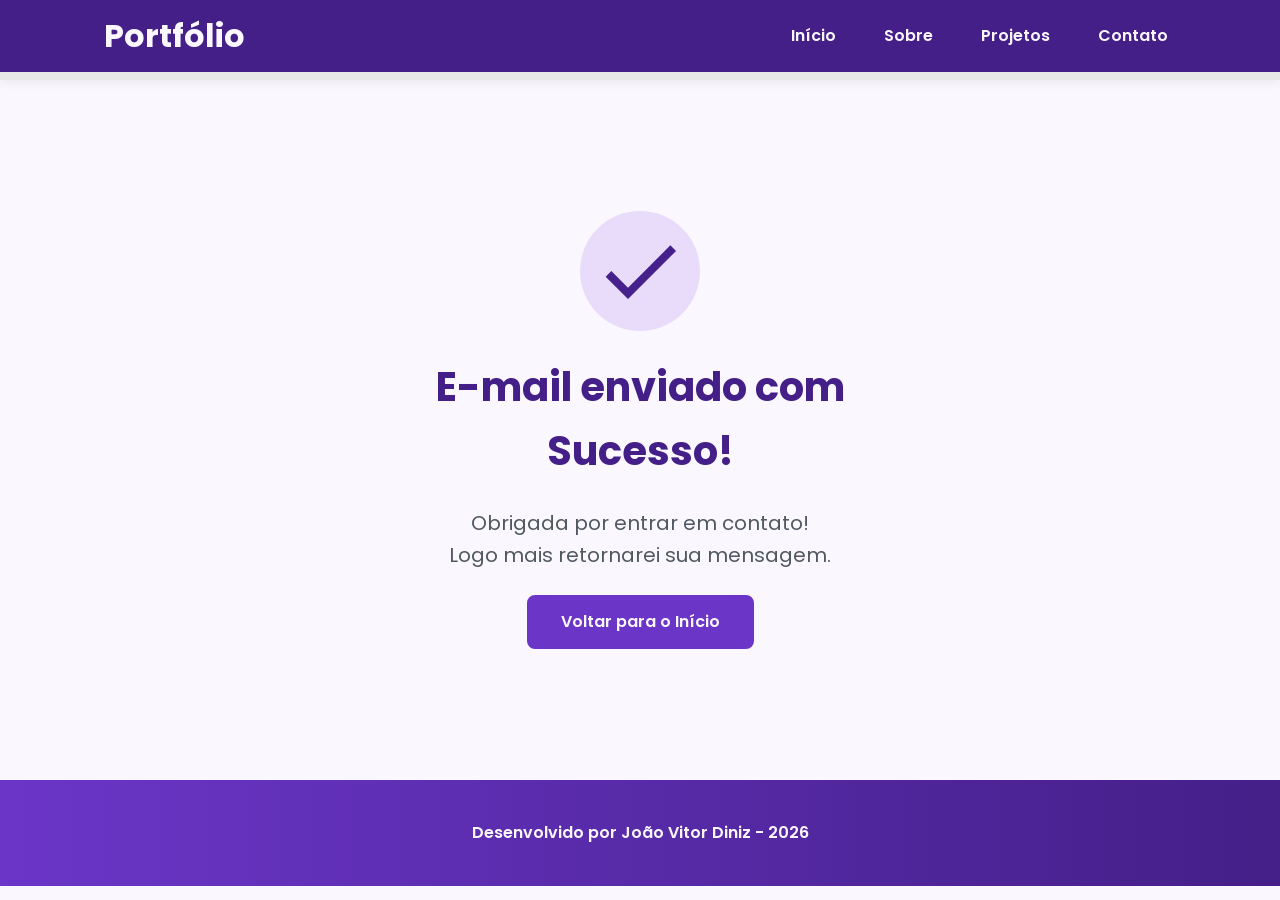
<file: success.html>
<!DOCTYPE html>
<html lang="pt-br">

<head>

    <!-- Fontes do Google -->
    <link rel="preconnect" href="https://fonts.googleapis.com">
    <link rel="preconnect" href="https://fonts.gstatic.com" crossorigin>

    <!-- Fonte do Google - Poppins -->
    <link href="https://fonts.googleapis.com/css2?family=Poppins&display=swap" rel="stylesheet">

    <meta charset="UTF-8">
    <meta name="viewport" content="width=device-width, initial-scale=1.0">
    <meta name="author" content="Maryane Praxedes">
    <meta name="description" content="Portfólio Pessoal da Maryane Praxedes, 
                    desenvolvedora Full Stack especializada em criar experiências 
                    digitais incríveis. Conheça meus projetos e entre em contato.">
    <meta name="robots" content="index, follow">

    <link rel="icon" type="image/svg+xml" href="./assets/img/favicon.svg">

    <!-- CSS principal da página -->
    <link rel="stylesheet" href="./assets/css/styles.css">

    <title>Portfólio da Maryane</title>
</head>

<body>

    <!-- Cabeçalho da Página (header) -->
    <header class="menu-container">
        <div class="menu-content">
            <a href="index.html" id="titulo">Portfólio</a>

            <nav>
                <ul class="menu-list">
                    <li><a href="index.html#hero">Início</a></li>
                    <li><a href="index.html#about">Sobre</a></li>
                    <li><a href="index.html#projects">Projetos</a></li>
                    <li><a href="index.html#contact">Contato</a></li>
                </ul>
            </nav>
        </div>
    </header>

    <!-- Seção Principal da Página (main) -->
    <main>

        <!-- Mensagem de Sucesso -->
        <section class="success-container">
            <article class="success-content">

                <figure class="success-icon">
                    <img src="./assets/img/success.svg" alt="Ilustração de sucesso" class="float-animation" width="20%">
                </figure>

                <h1>E-mail enviado com Sucesso!</h1>
                <h2>Obrigada por entrar em contato! <br> Logo mais retornarei sua mensagem.</h2>

                <a class="botao" href="index.html">Voltar para o Início</a>

            </article>
        </section>

    <footer>
Desenvolvido por João Vitor Diniz - 2026
    </footer>
</body>
</html>
</file>
<file: assets/css/styles.css>
/* Reset do Navegador */
* {
  margin: 0;
  padding: 0;
  box-sizing: border-box;
  font-family: 'Poppins', sans-serif;
  font-weight: 400;
  text-decoration: none;
  outline: none;
}    

/* Variáveis */
:root {
    /* Paleta de Cores - Purple */
    --purple-50: #f4eaff;
    --purple-100: #e9dcfa;
    --purple-200: #cdb3f0;
    --purple-300: #b186e5;
    --purple-400: #9460db;
    --purple-500: #6b36c8;
    --purple-600: #5b2ca0;
    --purple-700: #4c2177;
    --purple-800: #441f88;
    --purple-900: #2a0e4d;
    --purple-950: #1a0730;

    /* Cores Neutras */
    --gray-200: #e8e8e8;
    --gray-400: #505861;
    --black: #171717;
    --white: #FAF7FF;

    /* Cores de Estado */
    --error: #e63946;

    /* Sombras */
    --shadow-sm: 0 0.25rem 0.5rem rgba(0, 0, 0, 0.05);
    --shadow-md: 0 0.25rem 0.75rem rgba(107, 54, 200, 0.3);
    --shadow-lg: 0 0.5rem 1.5rem rgba(107, 54, 200, 0.2);

    /* Espaçamentos */
    --spacing-xs: 0.5rem;
    --spacing-sm: 1rem;
    --spacing-md: 1.5rem;
    --spacing-lg: 2rem;
    --spacing-xl: 3rem;
    --spacing-2xl: 4rem;

    /* Tamanhos de Fonte */
    --text-sm: 0.75rem;
    --text-base: 1rem;
    --text-lg: 1.25rem;
    --text-xl: 1.5rem;
    --text-2xl: 2rem;
    --text-3xl: 2.5rem;

    /* Border Radius */
    --radius-sm: 0.25rem;
    --radius-md: 0.5rem;
    --radius-lg: 1rem;
    --radius-xl: 2rem;
    --radius-full: 50%;

    /* Animação Padrão */
    --transition-default: all 0.3s ease;
}

/* Configurações Básicas */

html {
  scroll-behavior: smooth;
}

body {
  display: flex;
  flex-direction: column;
  min-height: 100vh;
  background-color: var(--white);
  line-height: 1.6;
  color: var(--black);
}

main {
  flex: 1;
}

/* Seções - Base Comum */

.section-container {
  max-width: 70rem;
  margin: 0 auto;
  padding: var(--spacing-xl) var(--spacing-md);
  scroll-margin-top: 6rem;
}

/* Botões */

.buttons-container {
  display: flex;
  gap: var(--spacing-sm);
}

.botao,
.botao-outline {
  display: inline-block;
  padding: 0.75rem 2rem;
  border: 0.15rem solid transparent;
  border-radius: var(--radius-md);
  font-size: var(--text-base);
  font-weight: 600;
  text-align: center;
  cursor: pointer;
  transition: var(--transition-default);
}

.botao {
  border-color: var(--purple-500);
  background-color: var(--purple-500);
  color: var(--white);
}

.botao:hover {
  border-color: var(--purple-800);
  background-color: var(--purple-800);
  box-shadow: var(--shadow-md);
  transform: translateY(-0.25rem);
}

.botao-outline {
  border-color: var(--purple-500);
  background-color: transparent;
  color: var(--purple-500);
}

.botao-outline:hover {
  border-color: var(--purple-500);
  background-color: var(--purple-500);
  color: var(--white);
  transform: translateY(-0.25rem);
}

/* Botões pequenos - Card Projetos */

.botao.botao-sm,
.botao-outline.botao-sm {
  min-width: 6rem;
  padding: 0.25rem var(--spacing-sm);
  border-width: 0.125rem;
  border-radius: 0.25rem;
  font-size: var(--text-sm);
}

/* Seção Header - Cabeçalho e Menu */

header {
  position: sticky;
  top: 0;
  z-index: 1000;
  width: 100%;
  height: 5rem;
  border-bottom: var(--spacing-xs) solid var(--gray-200);
  box-shadow: var(--shadow-sm);
  background-color: var(--purple-800);
}

header a {
  font-weight: 600;
  color: var(--white);
  transition: color 0.3s ease;
}

header a:hover {
  color: var(--purple-100);
}

#titulo {
  font-size: var(--text-2xl);
  font-weight: 700;
}

.menu-content {
  display: flex;
  justify-content: space-between;
  align-items: center;
  max-width: 70rem;
  height: 100%;
  margin: 0 auto;
  padding: 0 var(--spacing-md);
}

.menu-list {
  display: flex;
  gap: var(--spacing-lg);
  list-style: none;
}

.menu-list a {
  padding: var(--spacing-xs);
}

/* Seção Hero */

.hero-container {
  display: flex;
  align-items: center;
  gap: var(--spacing-2xl);
  min-height: calc(100vh - 5rem);
}

.hero-content {
  display: flex;
  flex: 1;
  flex-direction: column;
  gap: var(--spacing-md);

}

.hero-content span {
  font-size: var(--text-xl);
  font-weight: 700;
}

.hero-content h1 {
  font-size: var(--text-3xl);
  font-weight: 700;
}

.hero-content p,
.about-content p,
.contact-info p {
  font-size: var(--text-lg);
  color: var(--gray-400);
}

.hero-image {
  display: flex;
  flex: 1;
  justify-content: center;
}

.hero-image img {
  width: 100%;
  max-width: 100%;
  border-radius: var(--radius-xl);
}

/* Animação Flutuante */
@keyframes float {
  
  0%,
  100% {
    transform: translateY(0);
  }

  50% {
    transform: translateY(-1.25rem);
  }

}

/* Usa animação */
.float-animation {
  animation: float 3s ease-in-out infinite;
}

/* About */

.about-container {
    display: flex;
    align-items: center;
    gap: var(--spacing-2xl);
    margin: var(--spacing-2xl) auto;
    border-radius: var(--radius-lg);
    background-color: var(--gray-200);
}

.about-image {
    flex: 0 0 17.5rem;
}

.about-image img {
    width: 100%;
    border: 0.35rem solid var(--purple-500);
    border-radius: var(--radius-full);
    box-shadow: var(--shadow-lg);
}

.about-content h2,
.projects-container h2,
.contact-info h2 {
    margin-bottom: var(--spacing-md);
    font-size: var(--text-3xl);
    font-weight: 700;
    color: var(--purple-800);
}

.about-content p {
    margin-bottom: var(--spacing-sm);
    text-align: justify;
}

.about-buttons-data {
    display: flex;
    justify-content: space-between;
    align-items: center;
    gap: var(--spacing-lg);
    margin-top: var(--spacing-lg);
}

.about-buttons-data .botao {
    margin-right: auto;
}

.data-container {
    display: flex;
    gap: var(--spacing-lg);
    margin-top: 0;
}

.data-item {
    display: flex;
    flex-direction: column;
    align-items: center;
}

.data-number {
    font-size: var(--text-xl);
    font-weight: 700;
    text-align: center;
    color: var(--purple-500);
}

.data-label {
    font-size: var(--text-base);
    text-align: center;
    color: var(--gray-400);
}

/* Projects */

.projects-container {
  scroll-margin-top: 3rem;
  margin: var(--spacing-2xl) auto; 
  text-align: center;
}

.projects-swiper {
  position: relative;
  width: 100%;
  padding: var(--spacing-sm) var(--spacing-xl) var(--spacing-xl);
  overflow: hidden;
}

/* Card Projetos */

.project-card {
  display: flex;
  flex-direction: column;
  width: 100%;
  height: 100%;
  border: 0.15rem solid var(--gray-200);
  border-radius: var(--radius-lg);
  background-color: var(--white);
  box-shadow: var(--shadow-sm);
  overflow: hidden;
  transition: var(--transition-default);
}

.project-card:hover {
  box-shadow: var(--shadow-lg);
}

.project-image {
  display: flex;
  justify-content: center;
  align-items: center;
  width: 100%;
  height: 10rem;
  background: linear-gradient(135deg, var(--purple-50) 0%, var(--purple-100) 100%);
}

.project-image img {
  width: 75%;
  height: 75%;
  max-width: 7rem;
  max-height: 7rem;
  object-fit: contain;
  transition: transform 0.3s ease;
}

.project-content {
  display: flex;
  flex: 1;
  flex-direction: column;
  padding: var(--spacing-md);
  text-align: left;
}

.project-content h3 {
  margin-bottom: 0.75rem;
  font-size: var(--text-lg);
  font-weight: 700;
}

.project-content p {
  flex: 1;
  margin-bottom: var(--spacing-sm);
  font-size: var(--text-base);
  color: var(--gray-400)
}

.project-tags {
  display: flex;
  flex-wrap: wrap;
  gap: var(--spacing-xs)
}

.tag {
  padding: 0.375rem 0.75rem;
  border-radius: var(--radius-sm);
  background-color: var(--purple-100);
  font-size: var(--text-sm);
  font-weight: 600;
  color: var(--purple-800);
}

.project-buttons {
  display: flex;
  justify-content: center;
  align-items: center;
  gap: 0.75rem;
  margin-top: var(--spacing-sm);
}

/* Configuração do Swiper */

.swiper-wrapper {
    align-items: stretch;
}

.swiper-slide {
    display: flex;
    height: auto;
}

/* Botões do Swiper (navegação) */
.swiper-button-next,
.swiper-button-prev {
    width: 3rem;
    height: 3rem;
}

.swiper-button-next:after,
.swiper-button-prev:after {
    font-size: var(--text-lg);
    color: var(--purple-500);
}

.swiper-button-next:hover:after,
.swiper-button-prev:hover:after {
    color: var(--purple-800);
}

/* Indicadores de paginação */
.swiper-pagination-bullet {
    width: 0.75rem;
    height: 0.75rem;
    background-color: var(--gray-200);
    opacity: 1;
}

.swiper-pagination-bullet-active {
    width: var(--spacing-lg);
    border-radius: var(--radius-sm);
    background-color: var(--purple-500);
}

/* Seção de Contato */

.contact-container {
  display: grid;
  grid-template-columns: 1fr 1fr;
  gap: var(--spacing-2xl);
}

/* Redes Sociais */

.contact-info h2{
  margin-bottom: var(--spacing-md);
}

.contact-info p{
  margin-bottom: var(--spacing-lg);
}

.social-container {
  display: flex;
  justify-content: center;
  gap: var(--spacing-xl);
}

.social-icon {
  width: 5rem;
  height: 5rem;
  padding: 0.75rem;
  border-radius: var(--radius-md);
  transition: var(--transition-default);
}

.social-icon img{
  width: 100%;
  filter: brightness(0) saturate(100%);
  transition: filter 0.3s ease;
}

.social-icon img:hover {
  filter: brightness(0) 
          saturate(100%) 
          invert(42%) 
          sepia(93%) 
          saturate(1352%) 
          hue-rotate(243deg) 
          brightness(79%) 
          contrast(91%);
}

/* Formulário de Contato */

form {
  display: flex;
  flex-direction: column;
  gap: 0.75rem;
}

form label {
  font-size: var(--text-base);
  font-weight: 600;
}

form input,
form textarea {
  width: 100%;
  padding: 0.5rem var(--spacing-sm);
  border: 0.25rem solid var(--gray-200);
  border-radius: var(--radius-md);
  font-family: inherit;
  font-size: var(--text-base);
  transition: border-color 0.3s ease;
}

form input:focus,
form textarea:focus {
  border-color: var(--purple-500);
  outline: none
}

form textarea {
  min-height: 5rem;
  resize: none;
}

form span {
  margin-top: -0.75rem;
  font-size: var(--text-sm);
  color: var(--error);
}

/* Footer */

footer {
    padding: 2.5rem;
    background: linear-gradient(to right, var(--purple-500), var(--purple-800));
    font-weight: 600;
    text-align: center;
    color: var(--white);
}

/* Página Success */

.success-container {
    display: flex;
    flex-direction: column;
    justify-content: center;
    align-items: center;
    width: 100%;
    min-height: calc(100vh - 12.5rem);
    padding: var(--spacing-xl) var(--spacing-md);
}

.success-content {
    display: flex;
    flex-direction: column;
    align-items: center;
    gap: var(--spacing-md);
    max-width: 37.5rem;
    text-align: center;
}

.success-content h1 {
    font-size: var(--text-3xl);
    font-weight: 700;
    color: var(--purple-800);
}

.success-content h2 {
    font-size: var(--text-lg);
    color: var(--gray-400);
}

.success-icon {
    display: flex;
    align-items: center;
    justify-content: center;
    width: 7.5rem;
    height: 7.5rem;
    border-radius: var(--radius-full);
    background-color: var(--purple-100);
}

.success-icon img {
    width: 6rem;
    height: 6rem;
    filter: brightness(0) 
            saturate(100%) 
            invert(11%) 
            sepia(69%) 
            saturate(3759%) 
            hue-rotate(256deg) 
            brightness(101%) 
            contrast(96%);
}

/* ========================================
   RESPONSIVIDADE - TABLETS (até 1024px)
======================================== */

@media screen and (max-width: 1024px) {
   
    /* Layout */
    .section-container {
        padding: var(--spacing-lg) var(--spacing-md);
    }

    /* Tipografia */
    .section-container h1 {
        font-size: var(--text-3xl);
    }

    .section-container h2 {
        font-size: var(--text-2xl);
    }

    .section-container p  {
        font-size: var(--text-base);
    }

    .section-container span {
        font-size: var(--text-lg);
    }

    .success-content h1 {
        font-size: var(--text-3xl);
    }

    .success-content h2 {
        font-size: var(--text-lg); 
    }

    /* Header */
    #titulo {
        font-size: var(--text-xl); 
    }

    /* Header - Oculta menu em telas pequenas */
    @media (max-width: 768px) {
        .menu-list {
            display: none;
        }
    }

    /* Hero */
    .hero-container {
        flex-direction: column-reverse;
        gap: var(--spacing-lg);
        min-height: 60vh;
        text-align: center;
    }

    .hero-content,
    .hero-image {
        width: 90%;
    }

    .hero-image img {
        object-fit: cover;
    }

    .buttons-container {
        justify-content: center;
        width: 100%;
    }

    .hero-container .botao,
    .hero-container .botao-outline {
        padding: 0.75rem 1.5rem;
        font-size: var(--text-base);
        white-space: nowrap;
    }

    /* About */
    .about-container {
        flex-direction: column;
        gap: var(--spacing-md);
        margin: var(--spacing-lg);
        padding: var(--spacing-lg);
    }

    .about-image {
        flex: 0 0 auto;
        width: 100%;
        display: flex;
        justify-content: center;
    }

    .about-image img {
        max-width: 16rem;
        width: 100%;
    }

    .about-content {
        width: 100%;
    }

    .about-buttons-data {
        flex-direction: column;
        gap: var(--spacing-md);
        align-items: stretch;
    }

    .about-buttons-data .botao {
        margin-right: 0;
    }

    .data-container {
        justify-content: center;
        width: 100%;
    }

    /* Projects */
    .projects-container {
        margin: var(--spacing-lg) auto 0;
    }

    .projects-swiper {
        margin: 0;
        padding: var(--spacing-sm) var(--spacing-lg) 2.5rem;
    }

    .project-card {
        width: 100%;
        height: 30rem;
        min-height: 30rem;
        max-height: 30rem;
        max-width: 100%;
    }

    .project-content {
        display: flex;
        flex-direction: column;
        justify-content: space-between;
        height: 100%;
    }

    .project-content p {
        flex: 1;
        overflow: hidden;
    }

    .project-tags {
        min-height: 2.5rem;
        align-items: flex-start;
    }

    .swiper-wrapper {
        align-items: stretch;
    }

    .swiper-slide {
        display: flex;
        justify-content: center;
        align-items: stretch;
        height: auto;
    }

    .swiper-button-next,
    .swiper-button-prev {
        display: none;
    }

    /* Contact */
    .contact-container {
        grid-template-columns: 1fr;
        gap: var(--spacing-lg);
        width: 90%;
        margin: 0 auto;
    }

    /* Success Page */
    .success-container {
        padding: var(--spacing-xl) var(--spacing-md);
        min-height: calc(100vh - 10rem);
    }

    .success-content {
        gap: var(--spacing-lg);
        max-width: 35rem;
    }

    .success-icon {
        width: 6rem;
        height: 6rem;
    }

    .success-icon img {
        width: 5rem;
        height: 5rem;
    }
}

/* ========================================
   RESPONSIVIDADE - MOBILE (até 480px)
======================================== */

@media screen and (max-width: 480px) {

    /* Layout */
    .section-container {
        padding: var(--spacing-md) var(--spacing-sm);
    }

    /* Tipografia Mobile */
    .section-container h1 {
        font-size: var(--text-xl);
    }

    .section-container h2 {
        font-size: var(--text-xl);
    }

    .section-container p {
        font-size: var(--text-base);
    }

    .section-container span {
        font-size: var(--text-lg);
    }

    .success-content h1 {
        font-size: var(--text-xl);
    }

    .success-content h2 {
        font-size: var(--text-base);
    }

    /* Header */
    #titulo {
        font-size: var(--text-xl);
    }

    .menu-list {
        display: none;
    }

    /* Hero */
    .hero-container {
        gap: var(--spacing-sm);
    }

    .hero-content {
        gap: var(--spacing-xs);
        width: 100%;
    }

    .buttons-container {
        flex-direction: column;
        gap: 0.75rem;
        width: 100%;
    }

    .buttons-container .botao,
    .buttons-container .botao-outline {
        width: 100%;
    }

    .hero-container .botao,
    .hero-container .botao-outline {
        padding: 0.75rem 1rem;
        font-size: var(--text-base);
        white-space: nowrap;
    }

    .hero-image {
        width: 100%;
    }

    .hero-image img {
        max-width: 20rem;
    }

    /* About */
    .about-container {
        margin: var(--spacing-lg) 0.5rem;
        padding: var(--spacing-md);
    }

    .about-image img {
        max-width: 14rem;
    }

    .about-buttons-data .botao,
    .about-buttons-data .botao-outline {
        width: 100%;
        padding: 0.75rem var(--spacing-lg);
        font-size: var(--text-base);
        text-align: center;
    }

    .data-number {
        font-size: var(--text-lg);
    }

    .data-label {
        font-size: var(--text-sm);
    }

    /* Projects */
    .projects-container {
        margin: var(--spacing-lg) auto 0;
    }

    .projects-swiper {
        position: relative;
        margin: 0;
        padding: var(--spacing-sm) 0 2rem 0;
        overflow: visible;
    }

    .project-card {
        width: 100%;
        height: 20rem;
        max-width: 20rem;
    }

    .project-image {
        height: 10rem;
    }

    .project-content {
        padding: var(--spacing-md);
    }

    .project-content h3 {
        font-size: var(--text-lg);
    }

    .project-content p {
        font-size: var(--text-base);
    }

    /* Contact */
    .contact-container {
        width: 100%;
    }

    .contact-info p {
        margin-bottom: var(--spacing-md);
    }

    .social-container {
        flex-wrap: wrap;
        gap: var(--spacing-lg);
        margin-bottom: var(--spacing-xs);
    }

    .social-icon {
        width: 4rem;
        height: 4rem;
    }

    /* Formulário */
    form {
        gap: var(--spacing-sm);
    }

    form label {
        font-size: var(--text-base);
    }

    form input,
    form textarea {
        padding: 0.75rem;
        font-size: var(--text-base);
    }

    form button {
        padding: 0.75rem var(--spacing-md);
        font-size: var(--text-base);
    }

    /* Footer */
    footer {
        padding: var(--spacing-md) var(--spacing-sm);
        font-size: var(--text-sm);
    }
    
    /* Success Page */
    .success-container {
        padding: var(--spacing-lg) var(--spacing-sm);
        min-height: calc(100vh - 8rem);
    }

    .success-content {
        gap: var(--spacing-md);
        max-width: 100%;
        padding: 0 var(--spacing-sm);
    }

    .success-icon {
        width: 5rem;
        height: 5rem;
    }

    .success-icon img {
        width: 4rem;
        height: 4rem;
    }

    .success-content .botao {
        width: 100%;
        max-width: 20rem;
        padding: 0.75rem var(--spacing-lg);
    }

}
</file>
